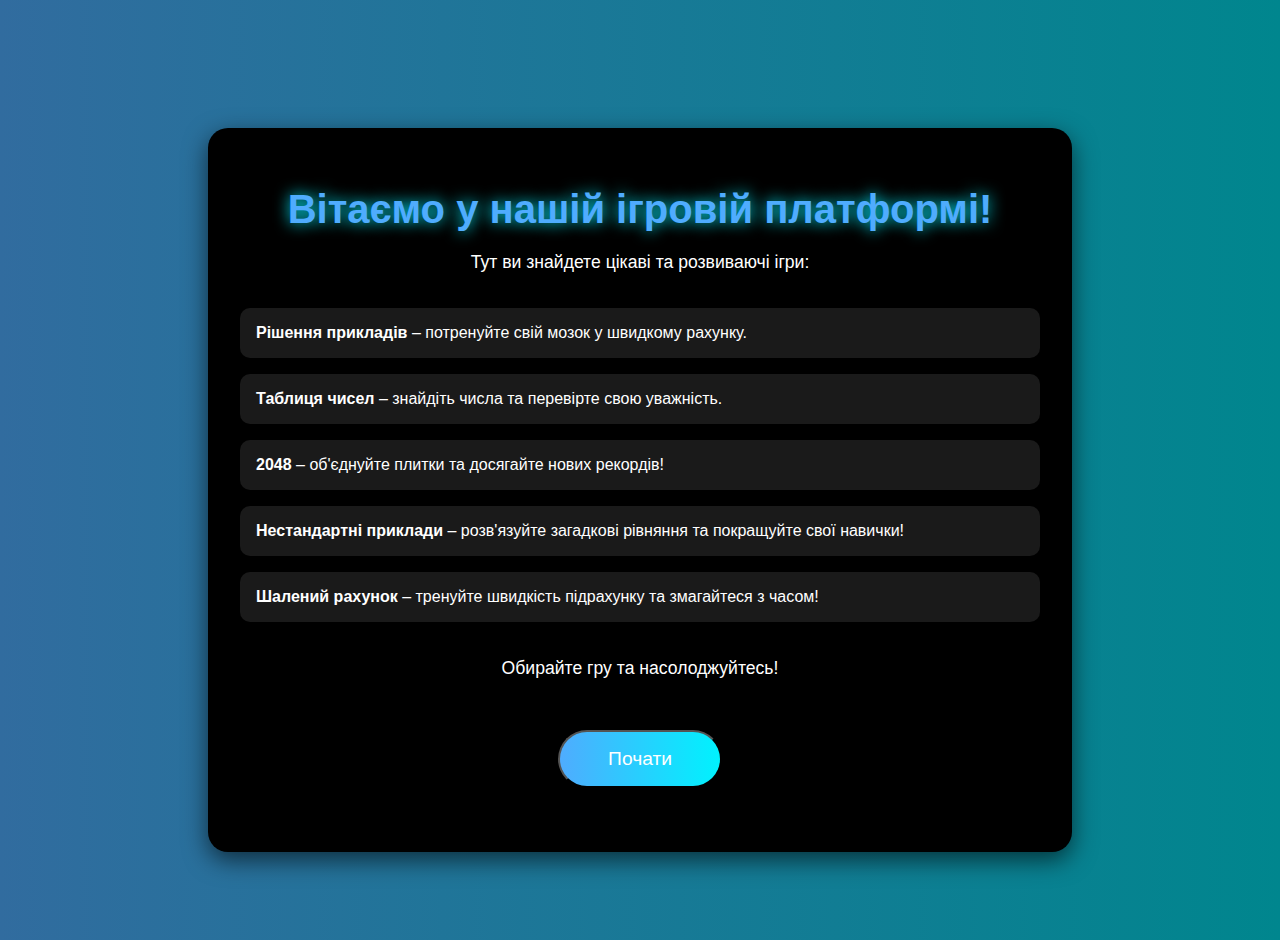
<file: index.html>
<!DOCTYPE html>
<html lang="uk">
<head>
    <meta name="description" content="Онлайн головоломки та математичні ігри. Тренуй логіку та покращуй навички розв’язування задач!">
<meta name="keywords" content="математичні ігри, головоломки, логічні задачі, онлайн-ігри, відгадай слово">
<meta name="author" content="Maxim Panas">
<meta name="robots" content="index, follow">
<meta property="og:title" content="Математичні головоломки онлайн">
<meta property="og:description" content="Грайте в унікальні математичні головоломки прямо у браузері!">
<meta property="og:url" content="https://maxim-panas.github.io/mathGame/">
<meta property="og:type" content="website">
<meta property="og:image" content="https://maxim-panas.github.io/mathGame/preview.jpg">
<link rel="canonical" href="https://maxim-panas.github.io/mathGame/">
    <meta charset="UTF-8">
    <meta name="viewport" content="width=device-width, initial-scale=1.0">
    <title>Математична Гра</title>
    <link rel="stylesheet" href="twoStyle.css">
    <!-- Google tag (gtag.js) -->
<script async src="https://www.googletagmanager.com/gtag/js?id=G-DFDS0FL1HZ"></script>
<script>
  window.dataLayer = window.dataLayer || [];
  function gtag(){dataLayer.push(arguments);}
  gtag('js', new Date());

  gtag('config', 'G-DFDS0FL1HZ');
</script>
</head>
<body>
    
    <audio id="background-music" loop>
        <source src="фон.mp3" type="audio/mp3">
        Ваш браузер не підтримує елемент audio.
    </audio>

    <div class="table-container">
        <!-- Ваша таблиця тут -->
    </div>

    <div class="container">
        <div class="welcome-message">
            <h1>Вітаємо у нашій ігровій платформі!</h1>
            <p>Тут ви знайдете цікаві та розвиваючі ігри:</p>
            <ul>
                <li><strong>Рішення прикладів</strong> – потренуйте свій мозок у швидкому рахунку.</li>
                <li><strong>Таблиця чисел</strong> – знайдіть числа та перевірте свою уважність.</li>
                <li><strong>2048</strong> – об'єднуйте плитки та досягайте нових рекордів!</li>
                <li><strong>Нестандартні приклади</strong> – розв'язуйте загадкові рівняння та покращуйте свої навички!</li>
                <li><strong>Шалений рахунок</strong> – тренуйте швидкість підрахунку та змагайтеся з часом!</li>
            </ul>
            <p>Обирайте гру та насолоджуйтесь!</p>
            <button id="start-button">Почати</button>
        </div>
    </div>


<script src="music.js">
</script>
<script> document.getElementById("start-button").addEventListener("click", function() {
    window.location.href = "main1.html";
});
</script>

</body>
</html>
</file>
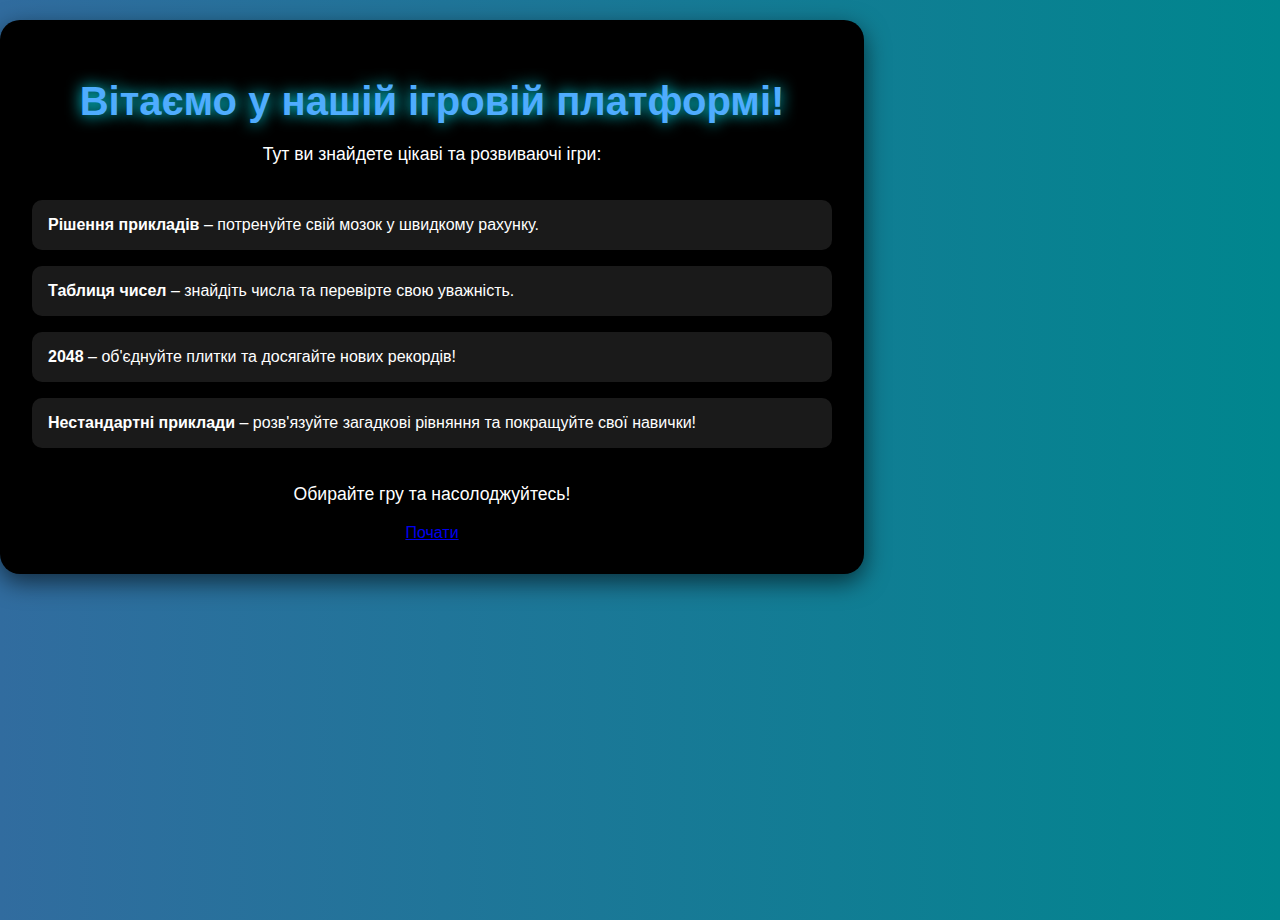
<file: main.html>
<!DOCTYPE html>
<html lang = "en">
<head>
    <meta charset="UTF-8">
    <meta name="viewport" content="width=device-width, initial-scale=0.1">
    <title>Математична Гра</title>
    <link rel="stylesheet" href="twoStyle.css">
</head>
<body>
    <div class="welcome-message">
        <h1>Вітаємо у нашій ігровій платформі!</h1>
        <p>Тут ви знайдете цікаві та розвиваючі ігри:</p>
        <ul>
            <li><strong>Рішення прикладів</strong> – потренуйте свій мозок у швидкому рахунку.</li>
            <li><strong>Таблиця чисел</strong> – знайдіть числа та перевірте свою уважність.</li>
            <li><strong>2048</strong> – об'єднуйте плитки та досягайте нових рекордів!</li>
            <li><strong>Нестандартні приклади</strong> – розв'язуйте загадкові рівняння та покращуйте свої навички!</li>
            
        </ul>
        <p>Обирайте гру та насолоджуйтесь!</p>
        <a href="index.html" id="start-btn" class="start-button">Почати</a>
    </div>

</body>
</html>
</file>
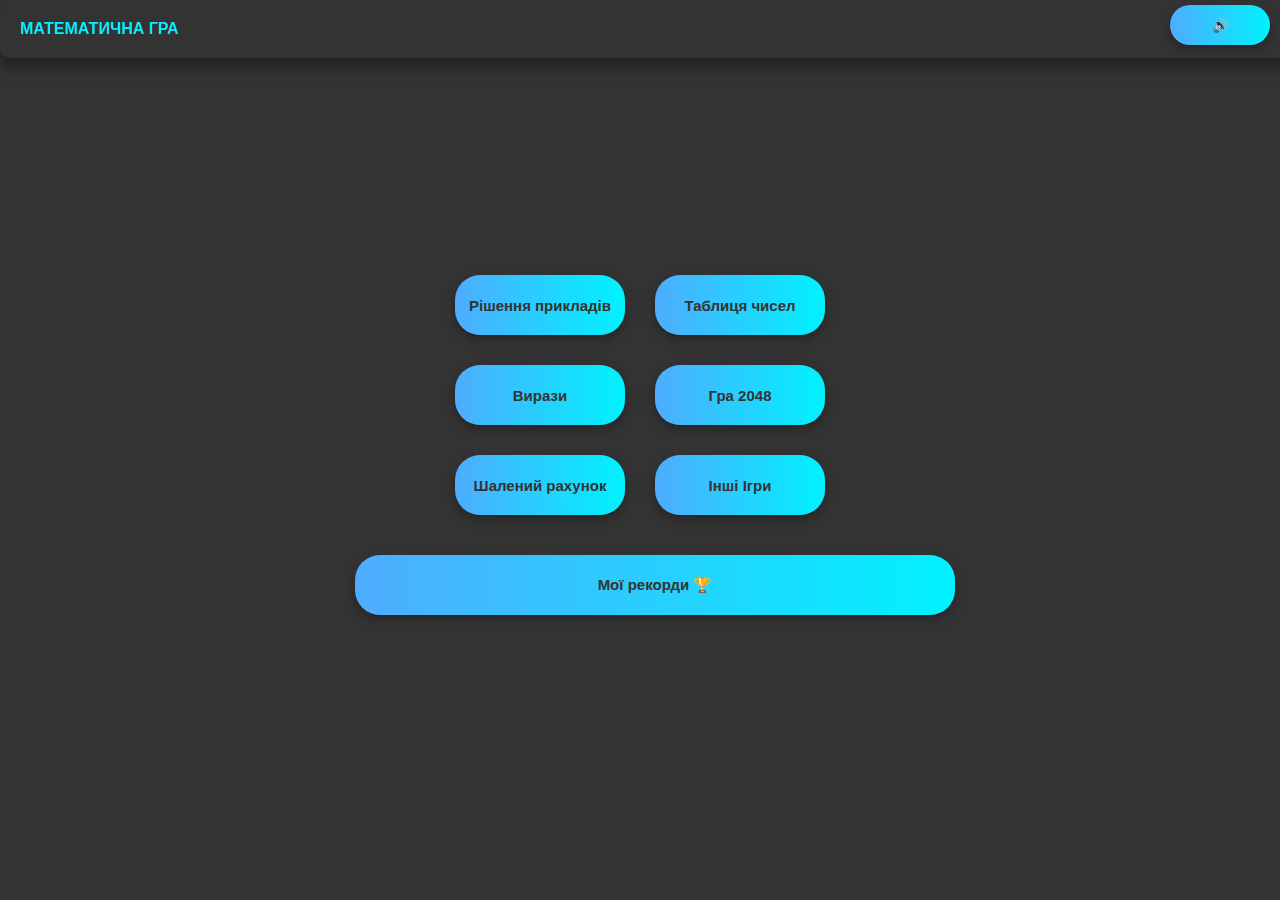
<file: main1.html>
<!DOCTYPE html>
<html lang="uk">
<head>
    <meta charset="UTF-8">
    <meta name="viewport" content="width=device-width, initial-scale=1.0">
    <title>Математична Гра</title>
    <link rel="stylesheet" href="style.css">
    <!-- Google tag (gtag.js) -->
<script async src="https://www.googletagmanager.com/gtag/js?id=G-DFDS0FL1HZ"></script>
<script>
  window.dataLayer = window.dataLayer || [];
  function gtag(){dataLayer.push(arguments);}
  gtag('js', new Date());

  gtag('config', 'G-DFDS0FL1HZ');
</script>
</head>
<body>
    
    <audio id="background-music" loop>
        <source src="фон.mp3" type="audio/mp3">
        Ваш браузер не підтримує елемент audio.
    </audio>
    
    <button id="mute-button">🔊</button>
    
    <div class="container">
        <h1>Математична Гра</h1>

        <div id="menu">
            <button id="game-btn">Рішення прикладів</button>
        </div>
        
        <div id="game"></div>
    </div>

    <script src="music.js "></script>
    <script src="script.js"></script>
</body>
</html>
</file>
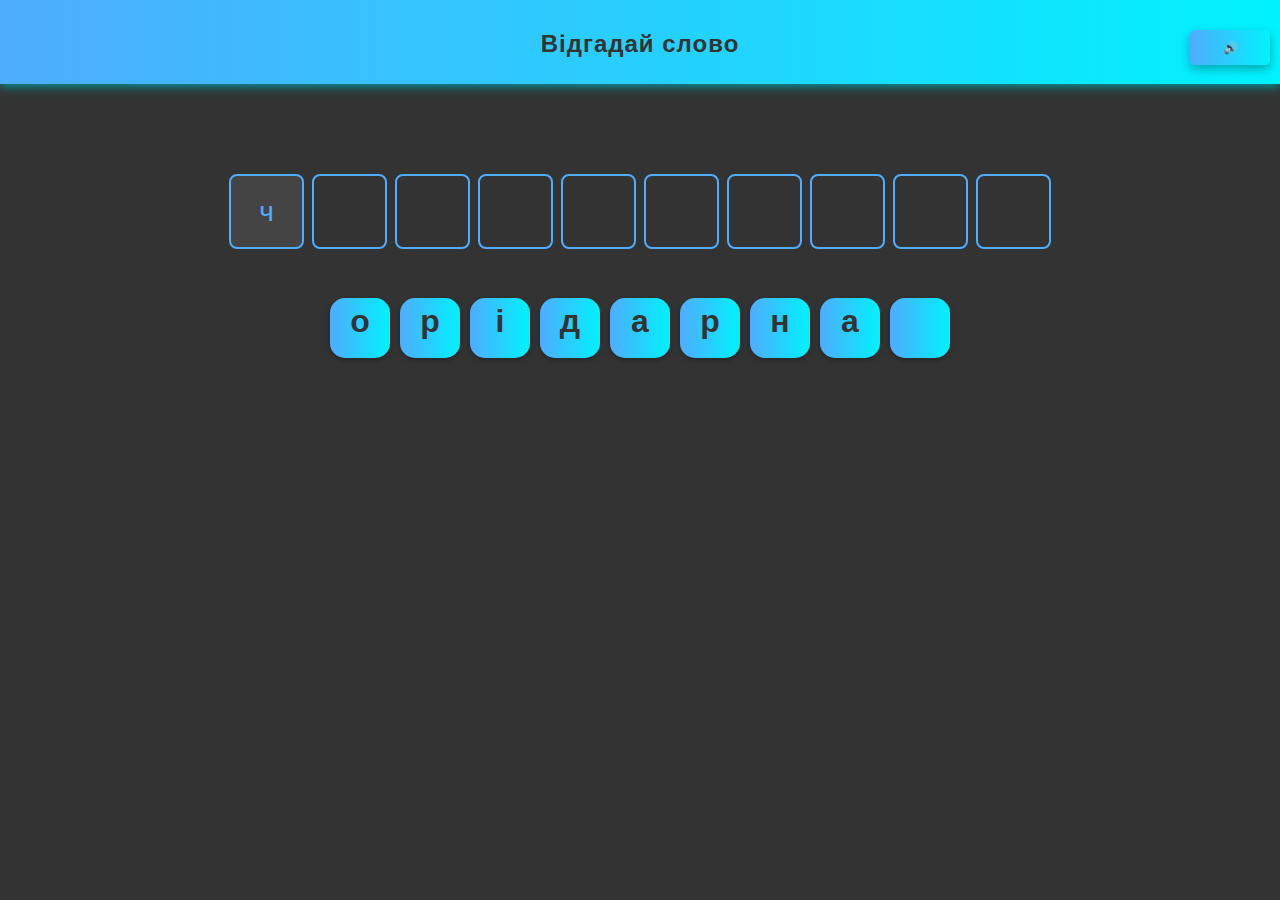
<file: word.html>
<!DOCTYPE html>
<html lang="uk">
<head>
    <meta charset="UTF-8">
    <meta name="viewport" content="width=device-width, initial-scale=1.0">
    <title>Гра: Відгадай слово</title>
    <link rel="stylesheet" href="word.css">
    <!-- Google tag (gtag.js) -->
<script async src="https://www.googletagmanager.com/gtag/js?id=G-DFDS0FL1HZ"></script>
<script>
  window.dataLayer = window.dataLayer || [];
  function gtag(){dataLayer.push(arguments);}
  gtag('js', new Date());

  gtag('config', 'G-DFDS0FL1HZ');
</script>
</head>
<body>
    <div id="popup" class="popup hidden"></div>
    <div class="h1-container">
        <h1>Відгадай слово</h1>
    </div>
    
    <audio id="background-music" loop>
        <source src="фон.mp3" type="audio/mp3">
        Ваш браузер не підтримує елемент audio.
    </audio>

    <button id="mute-button">🔊</button>

    <div id="word-container"></div>
    <div id="letters-container"></div>
    <p id="message"></p>
    <p id="fact" class="hidden"></p>
    <button id="view-facts-btn">Переглянути всі факти</button>
    <p id="score">Відгадані слова: 0</p>
    <div id="all-facts" class="hidden"></div>
    <script src="music.js"></script>
    <script src="word.js"></script>
    
</body>
</html>
</file>
<file: twoStyle.css>
/* Загальні стилі */
body {
    font-family: 'Poppins', sans-serif;
    margin: 0;
    padding: 0;
    background: linear-gradient(90deg, #316c9f, #00868e);
    color: #ffffff;
    min-height: 100vh;
    overflow-y: auto;
}

.container {
    display: flex;
    justify-content: center;
    align-items: center;
    padding: 20px;
    min-height: 100vh;
    box-sizing: border-box;
}

.welcome-message {
    text-align: center;
    max-width: 800px;
    width: 90%;
    padding: 2rem;
    background: rgb(0, 0, 0);
    border-radius: 20px;
    box-shadow: 0 8px 25px rgba(0, 0, 0, 0.6);
    animation: fadeIn 1s ease-in-out;
    margin: 20px 0;
}

h1 {
    font-size: 2.5rem;
    margin-bottom: 1rem;
    color: #4facfe;
    text-shadow: 0 0 15px #00f2fe;
}

p {
    font-size: 1.1rem;
    line-height: 1.6;
    margin: 1rem 0;
}

ul {
    list-style: none;
    padding: 0;
    margin: 2rem 0;
}

li {
    margin: 1rem 0;
    padding: 1rem;
    background: rgba(255, 255, 255, 0.1);
    border-radius: 10px;
    text-align: left;
}

#start-button {
    display: inline-block;
    font-size: 1.2rem;
    padding: 1rem 3rem;
    margin: 2rem 0;
    background: linear-gradient(90deg, #4facfe, #00f2fe);
    color: white;
    border-radius: 50px;
    text-decoration: none;
    transition: transform 0.3s;
    box-shadow: 0 5px 15px rgba(0, 0, 0, 0.4);
}

#start-button:hover {
    transform: scale(1.05);
}

@keyframes fadeIn {
    from {
        opacity: 0;
        transform: translateY(-20px);
    }
    to {
        opacity: 1;
        transform: translateY(0);
    }
}

/* Адаптивність */
@media (max-width: 768px) {
    h1 {
        font-size: 2rem;
    }
    
    li {
        font-size: 0.95rem;
        padding: 0.8rem;
    }
    
    #start-button {
        font-size: 1rem;
        padding: 0.8rem 2rem;
    }
}

.table-container {
    overflow-x: auto;
    margin: 20px;
    max-width: 100%;
}

table {
    width: auto;
    border-collapse: collapse;
    margin: 0 auto;
}

td {
    min-width: 50px;
    padding: 12px;
    border: 1px solid #ddd;
    text-align: center;
}

/* Додаткові стилі для адаптивності */
@media (max-width: 768px) {
    td {
        padding: 8px;
        min-width: 40px;
    }
}
</file>
<file: style.css>
/* Загальні стилі для сторінки */
body {
    font-family: 'Poppins', sans-serif;
    text-align: center;
    background-color: #333;
    color: #ffffff;
    margin: 0;
    padding: 0;
    display: flex;
    flex-direction: column;
    justify-content: center;
    align-items: center;
    min-height: 100vh;
    overflow-x: hidden; /* Фікс горизонтального скролу */
    width: 100%;
}

/* Виправлення виходу за межі екрану */
html, body {
    max-width: 100%;
    overflow-x: hidden;
}

.answer-button {
    width: 50px; /* Зменшена ширина */
    height: 40px; /* Зменшена висота */
    font-size: 16px; /* Менший шрифт */
    margin: 5px; /* Зменшений відступ */
    padding: 5px;
    border: none;
    background: linear-gradient(90deg, #4facfe, #00f2fe);
    color: #333;
    font-weight: bold;
    border-radius: 15px;
    cursor: pointer;
    box-shadow: 0 2px 5px rgba(0, 0, 0, 0.3);
    transition: all 0.3s ease;
    text-align: center;
    display: inline-block; /* Встановлюємо кнопки в рядок */
}

.answer-button:hover {
    transform: scale(1.05);
    box-shadow: 0 4px 10px rgba(0, 0, 0, 0.5);
}

.answer-button:active {
    transform: scale(0.95);
    box-shadow: 0 1px 3px rgba(0, 0, 0, 0.2);
}

/* Контейнер для кнопок, щоб вони залишались в рядок */
#answer-options {
    display: flex;
    justify-content: center;
    gap: 10px;
    flex-wrap: wrap; /* Якщо місця не вистачає, кнопки переносяться */
}


/* Анімація наведення */
.ah:hover {
    transform: scale(1.05);
    box-shadow: 0 6px 15px rgba(0, 0, 0, 0.4);
}



h1 {
    background-color: #333;
    color: #00f2fe;
    padding: 20px;
    margin: 0;
    font-size: 1rem;
    border-radius: 10px;
    box-shadow: 0 8px 15px rgba(0, 0, 0, 0.4);
    text-transform: uppercase;
    text-shadow: none;
    
    position: fixed;
    top: 0;
    left: 0;
    width: 100%;
    text-align: left;
    z-index: 1000;
}

button {
     width: 170px;
    height: 60px;
    font-size: 15px;
    margin: 10px auto;
    padding: 0;
    border: none;
    background: linear-gradient(90deg, #4facfe, #00f2fe);
    color: #333;
    font-weight: bold;
    border-radius: 25px;
    cursor: pointer;
    box-shadow: 0 4px 10px rgba(0, 0, 0, 0.3);
    transition: all 0.3s ease;
    text-align: center;
    display: flex;
    justify-content: center;
    align-items: center;
}
    
   

button:hover {
    transform: scale(1.1);
    box-shadow: 0 8px 20px rgba(0, 0, 0, 0.5);
}

button:active {
    transform: scale(0.95);
    box-shadow: 0 2px 5px rgba(0, 0, 0, 0.2);
}



#game {
    position: fixed; /* Для фіксованого позиціонування по центру */
    top: 55%; /* Трохи опускаємо вниз */
    left: 50%;
    transform: translate(-50%, -50%); /* Центруємо по обох осях */
    margin-top: 0;
    padding: 30px;
    background: #464646;
    border: 1px solid #4facfe;
    border-radius: 20px;
    width: 80%; /* Ширина 80% екрану */
    max-width: 800px; /* Максимальна ширина */
    height: 80vh; /* Висота 80% від висоти екрана */
    max-height: 700px; /* Максимальна висота */
    box-shadow: 0 10px 15px #2599ffc4;
    
    animation: fadeIn 1s ease-in-out forwards;
    display: none; /* Спочатку приховуємо */
    overflow-y: auto; /* Вертикальний скрол */
    overflow-x: hidden; /* Відключаємо горизонтальний скрол */
}

#menu {
    margin: 50px auto;
    display: grid;
    grid-template-columns: repeat(auto-fit, minmax(150px, 1fr));
    row-gap: 10px;
    justify-content: center;
    width: 80%;
    max-width: 500px;
}



@keyframes fadeOut {
    0% {
        opacity: 1;
        transform: translate(-50%, -50%) scale(1); /* Початковий стан */
    }
    100% {
        opacity: 0;
        transform: translate(-50%, -50%) scale(0.8); /* Кінцевий стан (зменшення та зникнення) */
    }
}






.game-btn {
    position: absolute;
    padding: 12px 24px;
    background: linear-gradient(90deg, #4facfe, #00f2fe);
    color: white;
    font-size: 16px;
    font-weight: bold;
    border: none;
    border-radius: 50px;
    cursor: pointer;
    transition: all 0.3s ease;
}

.game-btn:hover {
    transform: translateY(-3px);
}



/* Вміст гри */
.game-content {
    text-align: center;
}

.game-title {
    font-size: 28px;
    color: #ffd700;
    margin-bottom: 10px;
    text-shadow: 0 4px 10px rgba(0, 0, 0, 0.5);
    text-align: center;
}

.game-info {
    font-size: 20px;
    color: #ffffff;
    text-align: center;
    margin: 10px 0;
}

#mute-button {
    position: fixed;
    top: -5px;
    right: 10px;
    z-index: 9999;
    width: 100px; /* Встановлюємо ширину кнопки */
    height: 40px; /* Встановлюємо висоту кнопки */
    padding: 5px; /* Встановлюємо внутрішні відступи */
    font-size: 14px; /* Розмір шрифту */
    /* Інші стилі за потреби */
}


.game-button {
    padding: 12px 24px;
    background: linear-gradient(90deg, #4facfe, #00f2fe);
    color: white;
    font-size: 16px;
    font-weight: bold;
    border: none;
    border-radius: 50px;
    cursor: pointer;
    transition: all 0.3s ease;
}

.game-button:hover {
    transform: scale(1.1);
    box-shadow: 0 8px 20px rgba(0, 0, 0, 0.5);
}

.game-over {
    color: #ff4d4d;
    font-size: 26px;
    margin-top: 20px;
    text-align: center;
    font-weight: bold;
    text-shadow: 0 4px 10px rgba(0, 0, 0, 0.5);
}

.game-result {
    font-size: 20px;
    color: #ffffff;
    margin-top: 15px;
    text-align: center;
}

/* Стилі для таблиці */
.table-container {
    overflow-x: auto;
    margin: 20px 0;
    padding: 10px;
    background: rgba(255,255,255,0.05);
    border-radius: 10px;
}

.number-table {
    width: auto;
    min-width: 100%;
    border-collapse: collapse;
    margin: 0 auto;
}

.number-table td {
    padding: 15px;
    min-width: 60px;
    border: 1px solid #ffffff33;
    font-size: 18px;
    transition: all 0.3s;
}

@media (max-width: 768px) {
    .number-table {
        width: auto; /* Дозволяє таблиці адаптуватися */
        min-width: 100%; /* Займає всю доступну ширину */
    }

    .number-table td {
        padding: 8px;
        font-size: 16px;
        min-height: 40px; /* Фіксована мінімальна висота */
        white-space: nowrap; /* Забороняє перенос тексту */
    }
}

.number-table td:hover {
    background-color: #f1f1f1;
}

.number-table td.cell {
    background-color: #2b587622;
}

.number-table td.green {
    background-color: #28a745;
    color: #ffffff;
}

.number-table td.red {
    background-color: #dc3545;
    color: #ffffff;
}

.new-class {
    display: flex;
    justify-content: center; /* Вирівнювання по горизонталі */
    align-items: center; /* Вирівнювання по вертикалі */
    width: 600px; /* Задана ширина кнопки */
    margin: 20px -85px; /* Відступи зверху та по центру */
    padding: 10px; /* Додаткові внутрішні відступи */
}

@media (max-width: 1200px) {
    .new-class {
        max-width: 500px; /* Зменшення максимальної ширини для екранів до 1200px */
        margin: 20px auto; /* Відступи зверху та по центру */
        padding: 10px; /* Додаткові внутрішні відступи */
    }
}

@media (max-width: 992px) {
    .new-class {
        max-width: 400px; /* Зменшення максимальної ширини для екранів до 992px */
        margin: 20px auto; /* Відступи зверху та по центру */
        padding: 10px; /* Додаткові внутрішні відступи */
    }
}

@media (max-width: 768px) {
    .new-class {
        max-width: 300px; /* Зменшення максимальної ширини для екранів до 768px */
        margin: 20px 50px; /* Відступи зверху та по центру */
        padding: 10px; /* Додаткові внутрішні відступи */
    }
}

@media (max-width: 576px) {
    .new-class {
        max-width: 200px; /* Зменшення максимальної ширини для екранів до 576px */
        margin: 20px 90px; /* Відступи зверху та по центру */
        padding: 10px; /* Додаткові внутрішні відступи */
    }
}
</file>
<file: word.css>
body {
    background-color: #333;
    color: white;
    font-family: Arial, sans-serif;
    text-align: center;
    margin: 20px;
    overflow-x: hidden;
    max-width: 100%;
}

#mute-button {
    position: fixed;
    top: 20px;
    right: 10px;
    z-index: 9999;
    width: 80px;
    height: 35px;
    font-size: 12px;
    border-radius: 5px;
}

button {
    width: 150px;
   height: 50px;
   font-size: 14px;
   margin: 10px auto;
   padding: 0;
   border: none;
   background: linear-gradient(90deg, #4facfe, #00f2fe);
   color: #333;
   font-weight: bold;
   border-radius: 20px;
   cursor: pointer;
   box-shadow: 0 4px 10px rgba(0, 0, 0, 0.3);
   transition: transform 0.2s;
   text-align: center;
   display: flex;
   justify-content: center;
   align-items: center;
}
   
  

button:hover {
    transform: scale(1.05);
   box-shadow: 0 8px 20px rgba(0, 0, 0, 0.5);
}

button:active {
   transform: scale(0.95);
   box-shadow: 0 2px 5px rgba(0, 0, 0, 0.2);
}

#score {
    margin-top: -430px;
    z-index: 1000;
    color: #4facfe;
    font-size: 18px;
    font-weight: bold;
}

/* Логотип */
.h1-container {
    position: absolute;
    width: 100%;
    left: 0;
    top: 0;
    background: linear-gradient(90deg, #4facfe, #00f2fe);
    box-shadow: 0 2px 10px rgb(0, 159, 168);
    z-index: 2;
    padding: 10px 0;
  }

h1 {
    font-size: 24px;
    margin-top: 20px;
    letter-spacing: 1px;
    color: #333;
}

#word-container {
    display: flex;
    justify-content: center;
    flex-wrap: wrap;
    margin-bottom: 20px;
    padding: 10px;
}

.cell {
    width: 55px;
    height: 55px;
    color: #4facfe;
    background-color: #333;
    border: 2px solid #4facfe;
    border-radius: 8px;
    display: flex;
    align-items: center;
    justify-content: center;
    font-size: 28px;
    margin: 4px;
    padding: 8px;
    touch-action: none;
    position: relative; /* Додаємо позиціонування для клітинок */
    top: 140px; /* Встановлюємо відступ зверху для великих екранів */
}

/* Адаптація для телефонів */
@media (max-width: 480px) {
    .cell {
        width: 40px;
        height: 40px;
        font-size: 20px;
        margin: 3px;
        padding: 6px;
        top: 170px; /* Зменшуємо відступ для середніх екранів */
    }
}

/* Адаптація для дуже маленьких екранів (наприклад, iPhone SE) */
@media (max-width: 360px) {
    .cell {
        width: 45px;
        height: 45px;
        font-size: 24px;
        margin: 2px;
        padding: 5px;
        top: 150px; /* Ще більше зменшуємо відступ для маленьких екранів */
    }
}

/* Адаптація для дуже малих екранів */
@media (max-width: 320px) {
    .cell {
        width: 40px;
        height: 40px;
        font-size: 22px;
        margin: 2px;
        padding: 4px;
        top: 5px; /* Мінімальний відступ для дуже маленьких екранів */
    }
}







#letters-container {
    display: flex;
    justify-content: center;
    flex-wrap: wrap;
    margin-top: 170px;
    
}

.letter {
    width: 50px; /* Зменшена ширина */
    height: 50px; /* Зменшена висота */
    margin: 5px; /* Зменшений відступ */
    padding: 5px;
    border: none;
    background: linear-gradient(90deg, #4facfe, #00f2fe);
color: #333;
    display: flex;
    align-items: center;
    justify-content: center;
    font-size: 32px;
    font-weight: bold;
    cursor: grab;

border-radius: 15px;
    box-shadow: 0 2px 5px rgba(0, 0, 0, 0.3);
    transition: all 0.3s ease;
    text-align: center;
    display: inline-block; /* Встановлюємо кнопки в рядок */

}

.letter:hover {
    transform: scale(1.05);
    box-shadow: 0 4px 10px rgba(0, 0, 0, 0.5);
}

.letter:active {
    transform: scale(0.95);
    box-shadow: 0 1px 3px rgba(0, 0, 0, 0.2);
}

.hidden {
    display: none;
}

#message {
    font-size: 18px;
    font-weight: bold;
    margin-top: 20px;
}

#view-facts-btn {
    position: relative;
    font-size: 14px;
    border-radius: 5px;
    top: 100px;
    left: 0;
    margin-top: 20px;
    padding: 10px 15px;
    color: #333;
    cursor: pointer;
}

#all-facts {
    position: fixed; /* Фіксоване положення */
    top: 50%;
    left: 50%;
    transform: translate(-50%, -50%);
    width: 80%;
    max-width: 600px;
    height: auto;
    max-height: 80vh; /* Обмеження висоти, щоб не виходило за екран */
    overflow-y: auto; /* Прокрутка, якщо контенту багато */
    padding: 20px;
    background: #333;
    border-radius: 15px;
    box-shadow: 0 4px 15px #4facfe;
    color: #4facfe;
    font-size: 18px;
    line-height: 1.5;
    text-align: center;
    z-index: 99999; /* Найвищий пріоритет */
    transition: all 0.3s ease-in-out;
}

#all-facts.hidden {
    opacity: 0;
    visibility: hidden;
    transform: translate(-50%, -50%) scale(0.9);
}


.popup {
    position: fixed;
    top: 50%;
    left: 50%;

    width: 90%;
    max-width: 400px;
    padding: 15px;
    border-radius: 10px;

    transform: translate(-50%, -50%);
    background-color: #fff;
    border: 1px solid #ccc;
    box-shadow: 0 0 10px rgba(0, 0, 0, 0.5);
    z-index: 1000;
    display: none;
    color: #333;
}

.popup-content {
    text-align: center;
}

.popup-content h2 {
    margin-top: 0;
    color: #007bff;
}

.popup-content p {
    margin: 10px 0;
}

.popup-content button {
    padding: 10px 20px;
    background-color: #007bff;
    color: #fff;
    border: none;
    border-radius: 4px;
    cursor: pointer;
}

.popup-content button:hover {
    background-color: #0056b3;
}

.hidden {
    display: none;
}

/* Адаптація під мобільні пристрої */
@media (max-width: 768px) {
    body {
        margin: 10px;
    }
    
    h1 {
        font-size: 20px;
    }
    
    .letter {
        width: 35px;
        height: 35px;
        font-size: 20px;
    }
    
    button {
        width: 120px;
        height: 45px;
        font-size: 12px;
    }
    
    #view-facts-btn {
        width: 100%;
        font-size: 12px;

    }

    #score {
        margin-top: 20px;
    }
}
</file>
